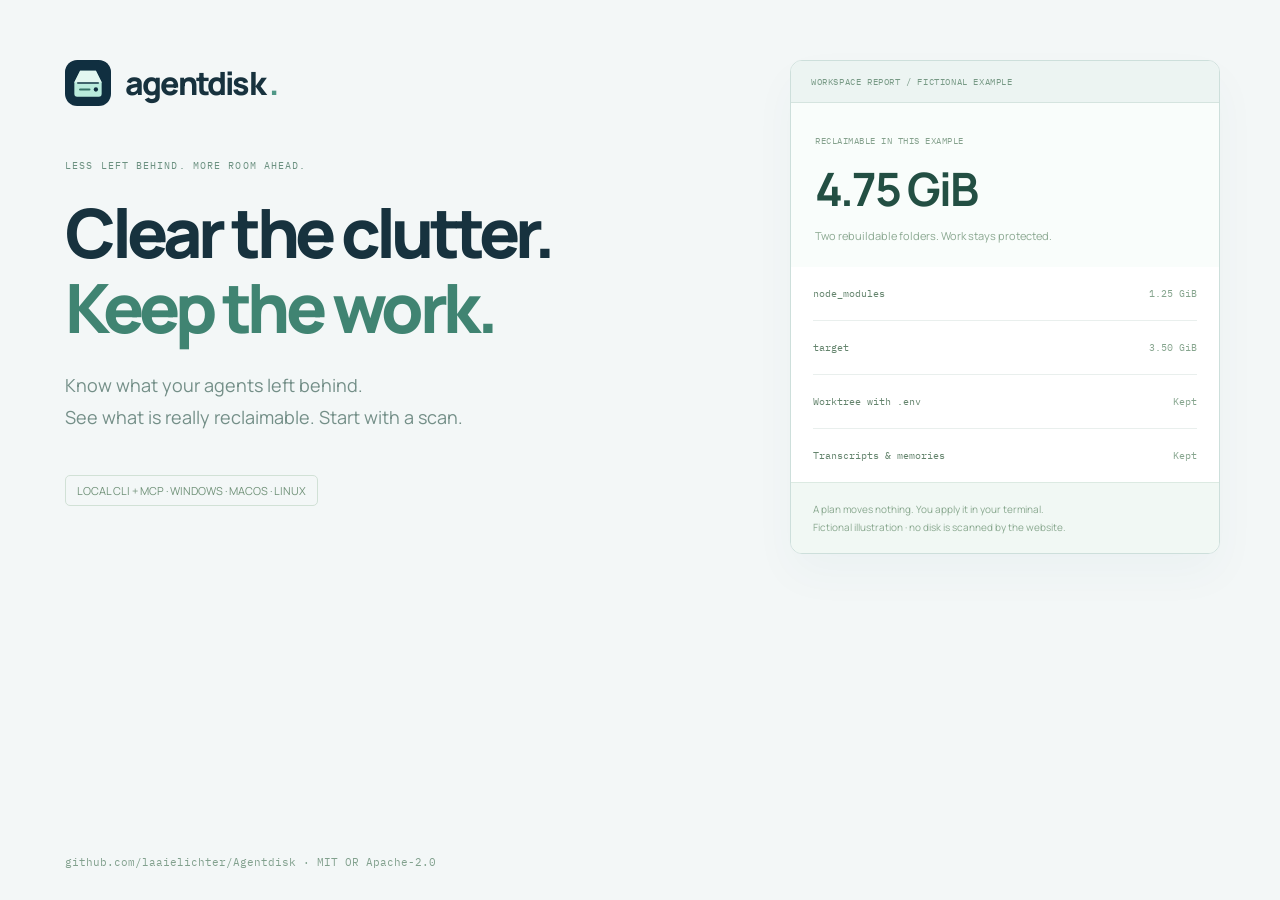
<file: docs/assets/social-preview.html>
<!doctype html><html lang="en"><head><meta charset="utf-8"><title>agentdisk social preview</title><link href="https://fonts.googleapis.com/css2?family=Manrope:wght@400;500;600;700;800&family=IBM+Plex+Mono&display=swap" rel="stylesheet"><style>
*{box-sizing:border-box}body{margin:0;width:1280px;height:640px;background:#f3f7f7;color:#17323e;font-family:'Manrope',Arial,sans-serif;overflow:hidden}.left{position:absolute;left:65px;top:60px;width:640px}.brand{display:flex;gap:14px;align-items:center;font-size:32px;font-weight:800;letter-spacing:-1.8px}.brand img{width:46px;height:46px}.brand span{color:#509887;margin-left:-10px}.eyebrow{font:10px 'IBM Plex Mono',monospace;color:#6c9181;letter-spacing:1.1px;margin-top:53px}h1{font-size:68px;line-height:1.1;letter-spacing:-4.5px;margin:23px 0 24px;font-weight:800}h1 em{font-style:normal;color:#408472}.desc{font-size:18px;line-height:1.8;color:#748f88;max-width:480px}.url{position:absolute;left:65px;bottom:31px;font:11px 'IBM Plex Mono',monospace;color:#82a18e}.right{position:absolute;right:60px;top:60px;width:430px;border:1px solid #cddfdb;border-radius:12px;background:white;overflow:hidden;box-shadow:0 20px 45px #23576709}.bar{background:#ecf4f2;border-bottom:1px solid #d5e4df;padding:15px 20px;font:9px 'IBM Plex Mono',monospace;letter-spacing:.6px;color:#789a86}.metric{padding:24px;background:#f9fdfb}.metric span{font:9px 'IBM Plex Mono',monospace;letter-spacing:.5px;color:#86a28e}.metric strong{display:block;font-size:46px;color:#234f43;letter-spacing:-2px;margin-top:8px;font-weight:700}.metric p{font-size:11px;color:#8ba891;margin:8px 0 0}.rows{padding:0 22px}.row{display:flex;justify-content:space-between;gap:20px;padding:18px 0;border-bottom:1px solid #e9efed;font:10px/1.7 'IBM Plex Mono',monospace;color:#64846d}.row span{color:#86a58e}.row:last-child{border:0}.caption{background:#f1f8f4;border-top:1px solid #dceae2;padding:17px 22px;font-size:10px;line-height:1.8;color:#89a88f}.badge{display:inline-block;margin-top:24px;border:1px solid #d1e1d6;padding:7px 11px;border-radius:5px;font-size:11px;color:#719279}
</style></head><body><div class="left"><div class="brand"><img src="../logo.svg" alt="">agentdisk<span>.</span></div><p class="eyebrow">LESS LEFT BEHIND. MORE ROOM AHEAD.</p><h1>Clear the clutter.<br><em>Keep the work.</em></h1><p class="desc">Know what your agents left behind.<br>See what is really reclaimable. Start with a scan.</p><span class="badge">LOCAL CLI + MCP · WINDOWS · MACOS · LINUX</span></div><div class="right"><div class="bar">WORKSPACE REPORT / FICTIONAL EXAMPLE</div><div class="metric"><span>RECLAIMABLE IN THIS EXAMPLE</span><strong>4.75 GiB</strong><p>Two rebuildable folders. Work stays protected.</p></div><div class="rows"><div class="row">node_modules<span>1.25 GiB</span></div><div class="row">target<span>3.50 GiB</span></div><div class="row">Worktree with .env<span>Kept</span></div><div class="row">Transcripts &amp; memories<span>Kept</span></div></div><div class="caption">A plan moves nothing. You apply it in your terminal.<br>Fictional illustration · no disk is scanned by the website.</div></div><span class="url">github.com/laaielichter/Agentdisk · MIT OR Apache-2.0</span></body></html>
</file>
